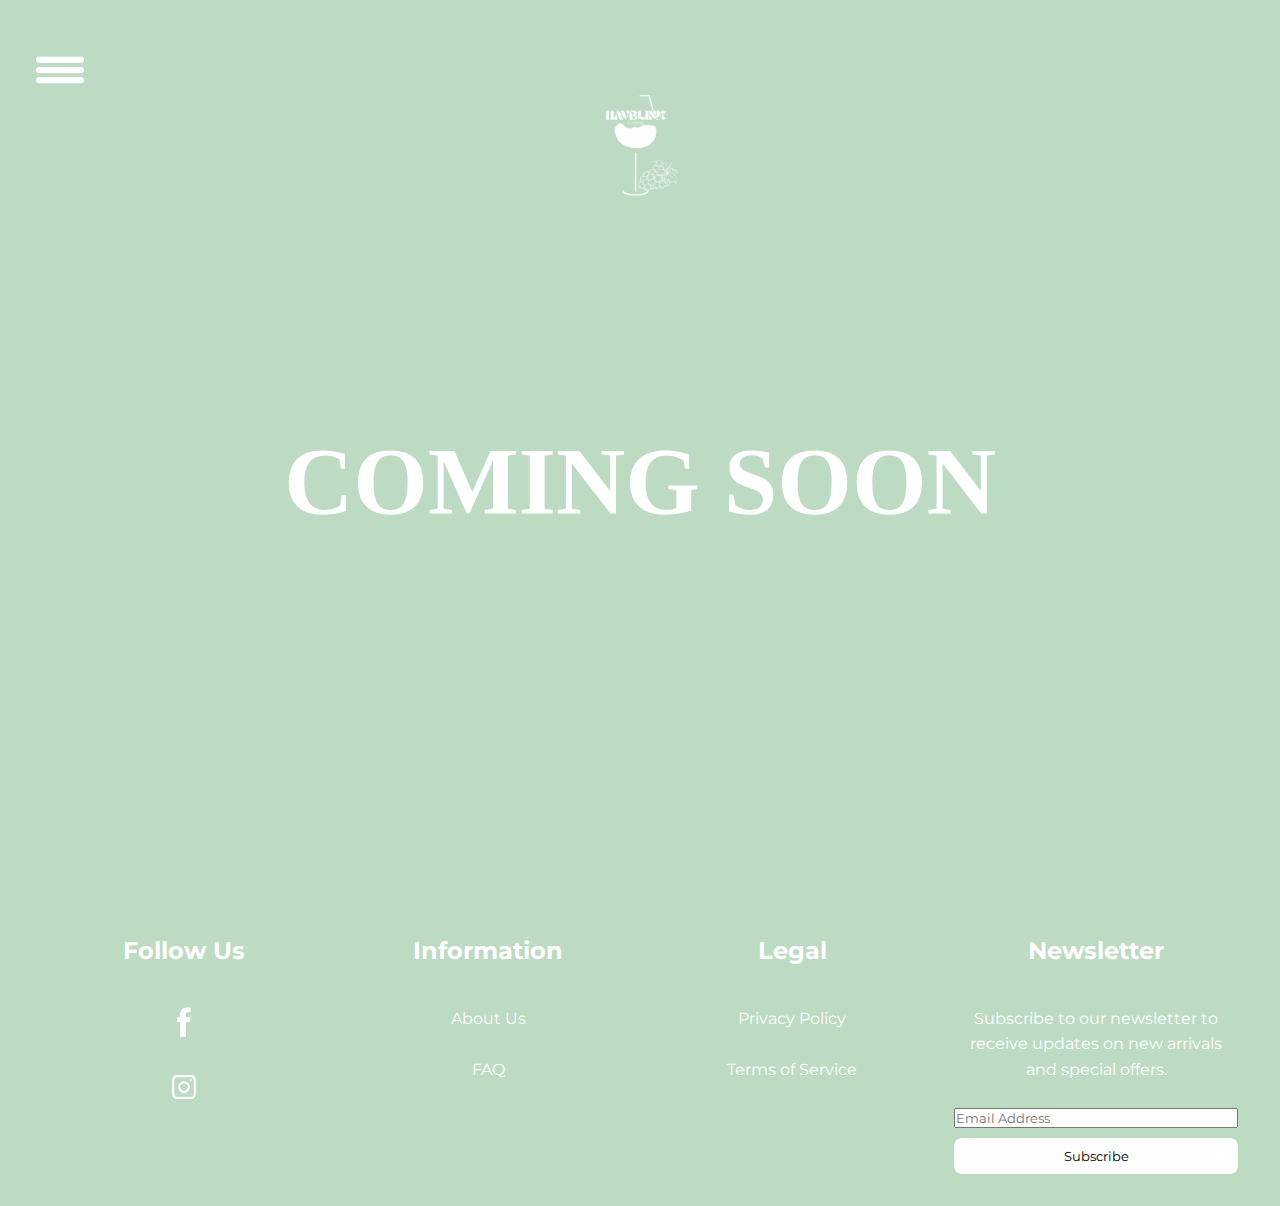
<file: Shop copy.html>
<!DOCTYPE html>
<html lang="en">
<head>
    <meta charset="UTF-8">
    <meta name="viewport" content="width=device-width, initial-scale=1.0">
    <title>Havblink Hvidvin</title>
    <link rel="stylesheet" href="Shop.css">
    <link href="https://fonts.googleapis.com/css2?family=Montserrat:wght@400;700&display=swap" rel="stylesheet">
</head>
<body>


    <main>
      <!DOCTYPE html>
      <html lang="en">
      <head>
          <meta charset="UTF-8">
          <meta name="viewport" content="width=device-width, initial-scale=1.0">
          <title>Havblink Hvidvin</title>
          <link rel="stylesheet" href="Styles.css">
          <link href="https://fonts.googleapis.com/css2?family=Montserrat:wght@400;700&display=swap" rel="stylesheet">
      </head>
      <body>
      
      
        <main>
          <div id="Background">
              
              <!-- Overlay Content -->
              <div class="overlay">
                <!-- Dropdown Menu -->
                <header>
                  <div class="dropdown">
                      <input type="checkbox" id="burger-toggle" />
                      <label for="burger-toggle" class="burger-icon">
                        <img src="Images/Burgermenu.png" alt="Burgermenu" />
                      </label>
                      <div class="dropdown-content">
                        <a href="Et dyp naermere.html">Et dyp nærmere</a>
                        <a href="Vores vin.html">Vores Vin</a>
                        <a href="Oplevelser.html">Oplevelser</a>
                        <a href="Druen.html">Druen</a>
                        <a href="Shop.html">Shop</a>
                      </div>
                    </div>
                </header>
          
             
                 <!-- Centereret Logo -->
                 <div class="logo-container">
                  <div class="logo">
                    <!-- Logo med link tilbage til forsiden-->
                    <a href="index.html"><img src="Images/Logo.png" alt="Logo"/></a>
                 </div>
  
                  <!-- Tekst -->
                  <div class="text">
                      <!-- Tekst der vises ovenpå videoen -->
                      <h1>COMING SOON</h1>
                  </div>
  
              
              </div>
            </div>
  
  
          </div>
          </main>
      
      
          <footer>
            <div>
                <h2>Follow Us</h2>
                <br><a href="#"><img src="Images/FacebookLogo.png" alt="Facebook"></a> <br>
                <br><a href="#"><img src="Images/InstagramLogo.png" alt="Instagram"></a>
            </div>
            <div>
                <h2>Information</h2>
                <br><a href="Et dyb naermere.html">About Us</a> <br>
                <br><a href="Footer/FAQ.html">FAQ</a> <br>
            </div>
            <div>
                <h2>Legal</h2>
                <br> <a href="Footer/Privacy.html">Privacy Policy</a> <br>
                <br><a href="Footer/Terms.html">Terms of Service</a>
                 
            </div>
            <div>
                <h2>Newsletter</h2>
                <p>Subscribe to our newsletter to receive updates on new arrivals and special offers.</p> <br>
                <form>
                    <input type="email" placeholder="Email Address">
                    <button type="submit">Subscribe</button>
                </form>
            </div>
        </footer>
          
      </body>
      </html>
</file>
<file: Shop.css>
* {
    margin: 0;
    padding: 0;
    box-sizing: border-box;
  }
  
  body {
    font-family: 'Montserrat', sans-serif;
    line-height: 1.6;
    background-color: #bddac2;
  }
  
  
  .overlay {
    position: absolute;
    top: 0;
    left: 0;
    z-index: 1;
    width: 100%;
    height: 100%;
    text-align: center;
    display: flex;
    flex-direction: column;
    align-items: center;
    justify-content: center;
  }
  
  h1 {
    color: white;
    font-size: 6rem;
    margin-top: 4rem;
    font-family: ahsing;
  }
  .logo {
    position: absolute;
   
    left: 50%;
    transform: translateX(-50%);
    width: 100px;
  }
  
  .logo img {
    width: 35%;
    height: auto;
    margin-bottom: 38rem;
  }
  
 
  /* Dropdown menu */
  #burger-toggle {
    display: none;
  }
  
  .burger-icon {
    position: absolute;
    top: 20px;
    left: 20px;
    width: 60px;
    height: 60px;
    z-index: 3;
    cursor: pointer;
  }
  
  .burger-icon img {
    width: 100%;
    height: 100%;
  }
  
  .dropdown-content {
    position: absolute;
    top: 90px;
    left: 20px;
    background: white;
    border-radius: 8px;
    box-shadow: 0 8px 16px rgba(0, 0, 0, 0.2);
    display: none;
    z-index: 3;
  }
  
  #burger-toggle:checked + .burger-icon + .dropdown-content {
    display: block;
  }
  
  .dropdown-content a {
    padding: 12px 16px;
    display: block;
    color: #000;
    text-decoration: none;
    text-align: left;
  }
  
  .dropdown-content a:hover {
    background-color: #bddac2;
  }




  footer{
    display: flex;
    background-color:#bddac2 ;
    color: white;
    justify-content: space-evenly;
    padding: 2rem;
    position: relative;
    bottom: 0;
    width: 100%;
    min-height: 200px;
    

}

footer a{
    color: white;
    text-decoration: none;
    font-family: montserrat;
  
}

footer div {
    flex: 1;
    margin: 0 10px;
    text-align: center;
}

footer h2 {
    margin-bottom: 10px;
    font-family: Montserrat;
    text-align: center;
}

footer p {
  margin-top: 2.2rem;
  font-family: Montserrat;
  text-align: center;
}

footer img {
  max-width: 2rem;
}

footer form {
  display: flex;
  flex-direction: column;
}

footer form input {
  margin-bottom: 10px;
  font-family: Montserrat;
}

footer form button {
  background-color: White;
  color: black;
  border: none;
  padding: 10px;
  cursor: pointer;
  border-radius: 0.5rem;
  font-family: Montserrat;
}


@media (max-width: 768px) {

  .text h1 {
    font-size: 2.5rem;
    margin-top: 6rem;
    padding: 1rem;
  }

  .logo {
    width: 50px;
    margin-top: 2rem;
  }

  .burger-icon {
    width: 50px;
    height: 50px;
  }

    footer{
        flex-direction: column;
        align-items: center;
        padding: 3rem;
    
    }

    footer div {
        margin:2rem 0;
        text-align: center;
    }
}
</file>
<file: Styles.css>
* {
    margin: 0;
    padding: 0;
    box-sizing: border-box;
  }


  
  
  /* Sikre at baggrunden er full screen  */
  #Background {
    position: relative;
    height: 100vh;
    overflow: hidden;
  }
  
  #Background video {
    position: absolute;
    top: 0;
    left: 0;
    width: 100%;
    height: 100vh;
    object-fit: cover;
    z-index: 0;
  }
  
  /* Overlay content container, ligger menu og logo henover video */
  .overlay {
    position: absolute;
    top: 0;
    left: 0;
    z-index: 1;
    width: 100%;
    height: 100%;
  }
  
 /* Hide the native checkbox */
#burger-toggle {
    display: none;
  }
  
  /* Style the burger icon */
  .burger-icon {
    position: absolute;
    top: 20px;
    left: 20px;
    width: 80px;
    height: 100px;
    cursor: pointer;
    z-index: 3;
  }
  
  .burger-icon img {
    width: 100%;
    height: 100%;
    display: block;
  }
  
  /* Dropdown content hidden by default */
  .dropdown-content {
    position: absolute;
    top: 100px; /* below the burger icon */
    left: 30px;
    background-color: rgba(255, 255, 255, 0.95);
    min-width: 160px;
    border-radius: 8px;
    box-shadow: 0 8px 16px rgba(0,0,0,0.2);
    display: none;
    z-index: 3;
  }
  
  /* Show dropdown-content when checkbox is checked */
  #burger-toggle:checked + .burger-icon + .dropdown-content {
    display: block;
  }
  
  /* Dropdown links style */
  .dropdown-content a {
    color: rgb(0, 0, 0);
    padding: 12px 16px;
    text-decoration: none;
    display: block;
    font-family: Montserrat;
  }
  
  .dropdown-content a:hover {
    background-color: #bddac2;
  }
  
  /* Center logo in the screen */
  .logo {
    position: absolute;
    top: 50%;
    left: 50%;
    transform: translate(-50%, -50%);
    max-width: 300px; /* adjust as needed */
    width: 80%;
  }

  footer{
    display: flex;
    background-color:#bddac2;
    color: white;
    justify-content: space-evenly;
    padding: 2rem;
    position: relative;
    bottom: 0;
    width: 100%;
    min-height: 200px;
    

}

footer a{
    color: white;
    text-decoration: none;
    font-family: montserrat;
  
}

footer div {
    flex: 1;
    margin: 0 10px;
    text-align: center;
}

footer h2 {
    margin-bottom: 10px;
    font-family: Montserrat;
    text-align: center;
}

footer img {
    max-width: 2rem;
}

footer form {
    display: flex;
    flex-direction: column;
}

footer form input {
    margin-bottom: 10px;

  
}

footer form button {
    background-color: White;
    color: black;
    border: none;
    padding: 10px;
    cursor: pointer;
    border-radius: 0.5rem;
}


@media (max-width: 768px) {
 

    footer{
        flex-direction: column;
        align-items: center;
        padding: 3rem;
    
    }

    footer div {
        margin:2rem 0;
        text-align: center;
    }
}
</file>
